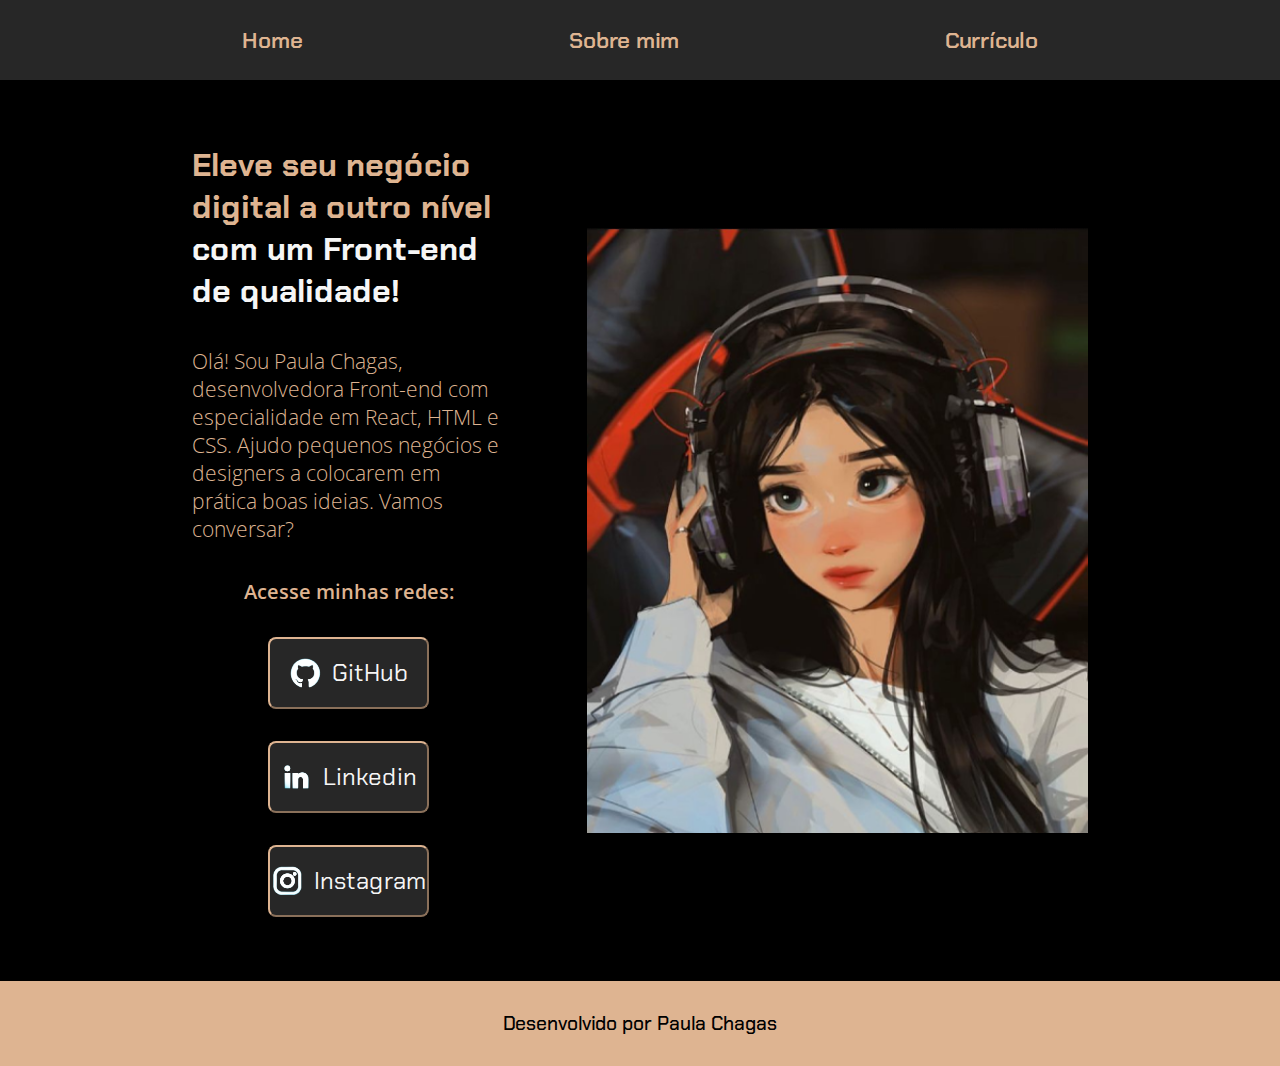
<file: index.html>
<!DOCTYPE html>
<html lang="pt-br">
<head>
    <meta charset="UTF-8">
    <meta http-equiv="X-UA-Compatible" content="IE=edge">
    <meta name="viewport" content="width=device-width, initial-scale=1.0">
    <title>Portifolio</title>
    <link rel="stylesheet" href="./styles/style.css">
</head>
<body>
    <header class="cabecalho">
        <nav class="cabecalho__menu">
            <a class="cabecalho__menu__link" href="index.html">Home</a>
            <a class="cabecalho__menu__link" href="about.html">Sobre mim</a>
            <a class="cabecalho__menu__link" href="curriculo.html">Currículo</a>
        </nav>
    </header>
    <main class="apresentacao">
        <section class="apresentacao__conteudo">
            <h1 class="apresentacao__conteudo__titulo">Eleve seu negócio digital a outro nível <strong class="titulo-destaque">com um Front-end de qualidade!</strong></h1>
            <p class="apresentacao__conteudo__texto">Olá! Sou Paula Chagas, desenvolvedora Front-end com especialidade em React, HTML e CSS. Ajudo pequenos negócios e designers a colocarem em prática boas ideias. Vamos conversar?</p>
            <div class="apresentacao__links">
                <h2 class="apresentacao__links__subtitulo">Acesse minhas redes:</h2>
                <a class="apresentacao__links__navegacao" href="https://github.com/paulinhachgs">
                    <img src="./assts/github.png" alt="logo do GitHub">GitHub</a>
                <a class="apresentacao__links__navegacao" href="https://linkedin.com/paulinhachgs">
                    <img src="./assts/linkedin.png" alt="logo do Linkedin">Linkedin</a>
                <a class="apresentacao__links__navegacao" href="https://instagram.com/paulinhatch">
                    <img src="./assts/instagram.png" alt="logo do Instagram">Instagram</a>
            </div>
        </section>
        <img class="apresentacao__imagem" src="./assts/moongirl.png" alt="ilustração personagem feminino com bigfones">
    </main>
    <footer class="rodape">
        <p>Desenvolvido por Paula Chagas</p>
    </footer>
</body>
</html>
</file>
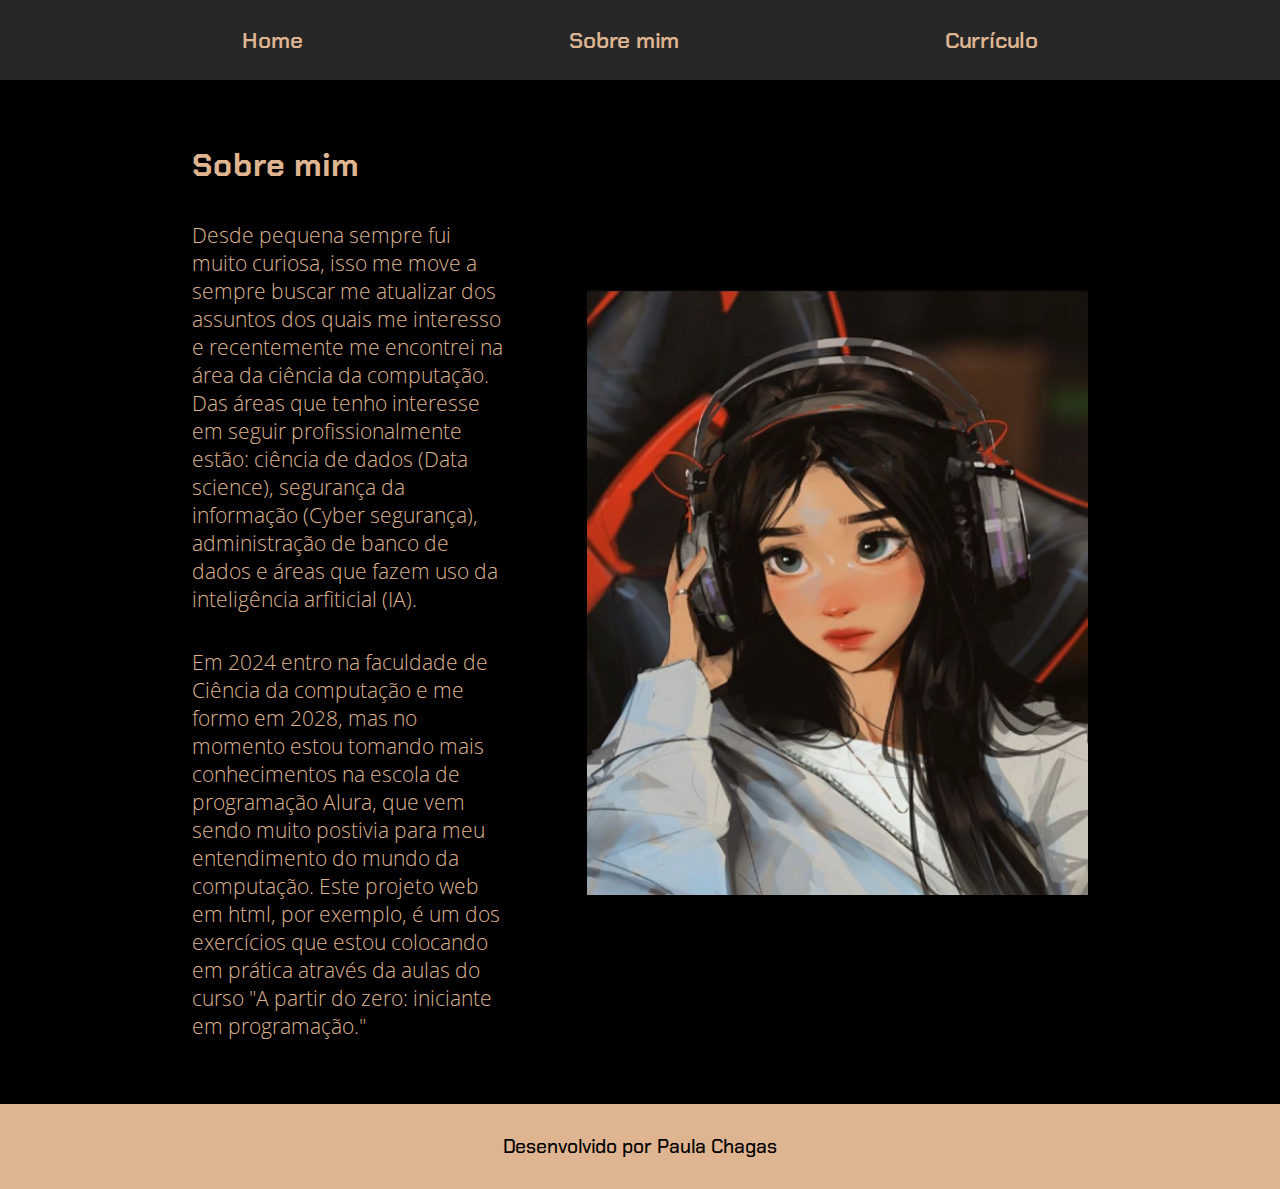
<file: about.html>
<!DOCTYPE html>
<html lang="pt-br">
<head>
    <meta charset="UTF-8">
    <meta http-equiv="X-UA-Compatible" content="IE=edge">
    <meta name="viewport" content="width=device-width, initial-scale=1.0">
    <title>Sobre mim</title>
    <link rel="stylesheet" href="./styles/style.css">
</head>
<body>
    <header class="cabecalho">
        <nav class="cabecalho__menu">
            <a class="cabecalho__menu__link" href="index.html">Home</a>
            <a class="cabecalho__menu__link" href="about.html">Sobre mim</a>
            <a class="cabecalho__menu__link" href="curriculo.html">Currículo</a>
        </nav>
    </header>
    <main class="apresentacao">
        <section class="apresentacao__conteudo">
            <h1 class="apresentacao__conteudo__titulo">Sobre mim</h1>
            <p class="apresentacao__conteudo__texto">Desde pequena sempre fui muito curiosa, isso me move a sempre buscar me atualizar dos assuntos dos quais me interesso e recentemente me encontrei na área da ciência da computação. Das áreas que tenho interesse em seguir profissionalmente estão: ciência de dados (Data science), segurança da informação (Cyber segurança), administração de banco de dados e áreas que fazem uso da inteligência arfiticial (IA).</p>
            <p class="apresentacao__conteudo__texto">Em 2024 entro na faculdade de Ciência da computação e me formo em 2028, mas no momento estou tomando mais conhecimentos na escola de programação Alura, que vem sendo muito postivia para meu entendimento do mundo da computação. Este projeto web em html, por exemplo, é um dos exercícios que estou colocando em prática através da aulas do curso "A partir do zero: iniciante em programação."</p>
        </section>
        <img class="apresentacao__imagem" src="./assts/moongirl.png" alt="ilustração personagem feminino com bigfones">
    </main>
    <footer class="rodape">
        <p>Desenvolvido por Paula Chagas</p>
    </footer>   
</body>
</html>
</file>
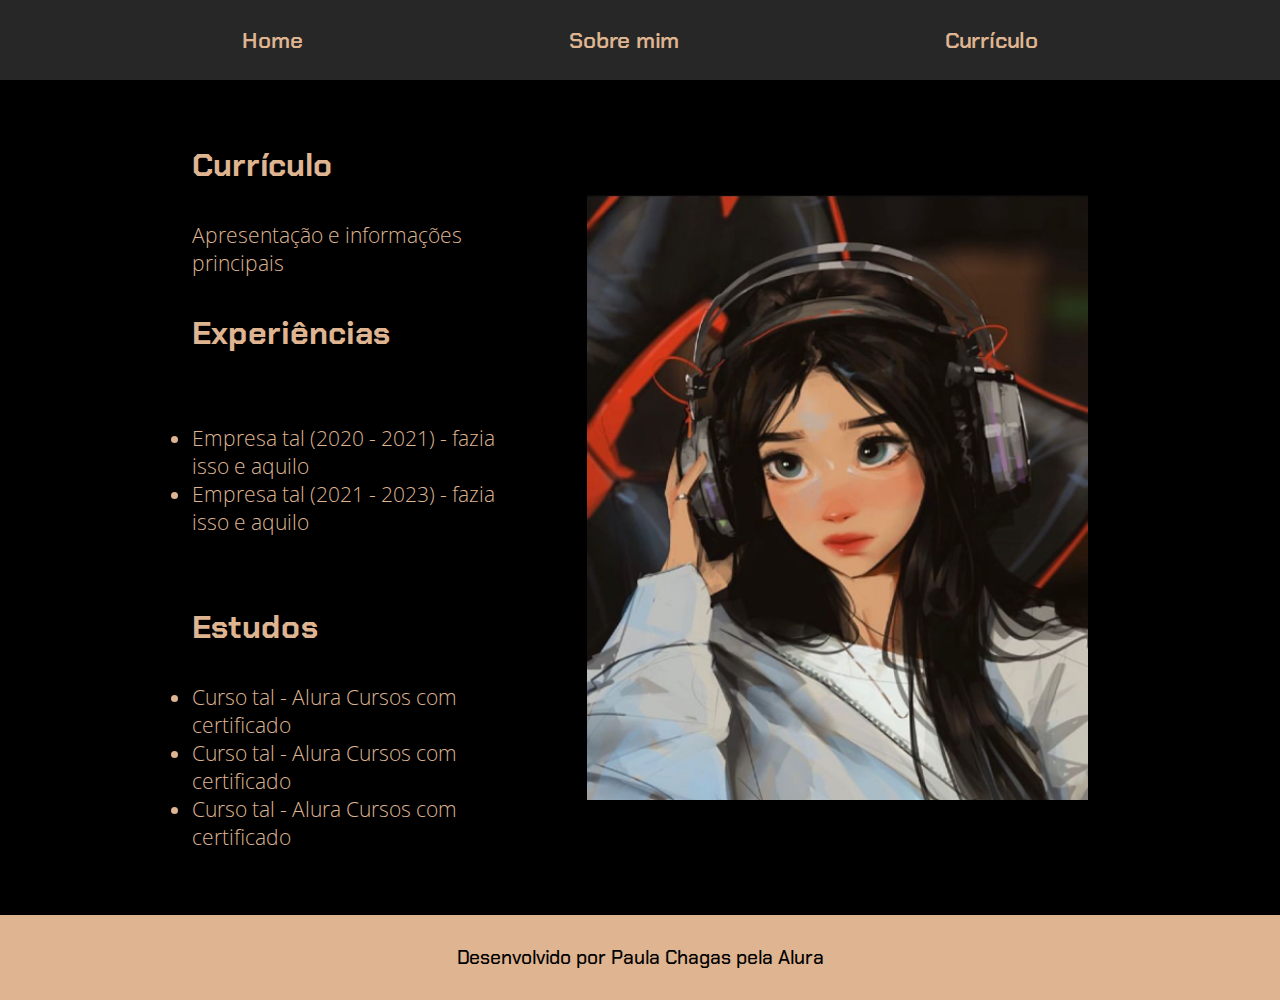
<file: curriculo.html>
<!DOCTYPE html>
<html lang="en">
<head>
    <meta charset="UTF-8">
    <meta http-equiv="X-UA-Compatible" content="IE=edge">
    <meta name="viewport" content="width=device-width, initial-scale=1.0">
    <title>Currículo</title>
    <link rel="stylesheet" href="./styles/style.css">
</head>
<body>
    <header class="cabecalho">
        <nav class="cabecalho__menu">
            <a class="cabecalho__menu__link" href="index.html">Home</a>
            <a class="cabecalho__menu__link" href="about.html">Sobre mim</a>
            <a class="cabecalho__menu__link" href="curriculo.html">Currículo</a>
        </nav>
    </header>
    
    <main class="apresentacao">
        <section class="apresentacao__conteudo">
            <h1 class="apresentacao__conteudo__titulo">Currículo</h1>
            <p class="apresentacao__conteudo__texto">
                Apresentação e informações principais
            </p>
            <h2 class="apresentacao__conteudo__titulo">Experiências</h2>
            <p class="apresentacao__conteudo__texto">
            <ul class="apresentacao__conteudo__texto">
                <li> Empresa tal (2020 - 2021) - fazia isso e aquilo </li>
                <li> Empresa tal (2021 - 2023) - fazia isso e aquilo </li>
            </ul>
            </p>
            <h2 class="apresentacao__conteudo__titulo">Estudos</h2>
            <div class="apresentacao__conteudo__texto">
            <ul class="apresentacao__conteudo__texto">
                <li>Curso tal - Alura Cursos <a href="linkdocertificado">com certificado</a> </li>
                <li>Curso tal - Alura Cursos <a href="linkdocertificado">com certificado</a></li>
                <li>Curso tal - Alura Cursos <a href="linkdocertificado">com certificado</a></li>
            </ul>
            </div>    
        </section>
        <img class="apresentacao__imagem" src="./assts/moongirl.png" alt="ilustração personagem feminino com bigfones">
    </main> 

    <footer class="rodape">
        <p>Desenvolvido por Paula Chagas pela Alura</p>
    </footer>   
</body>
</html>
</file>
<file: styles/style.css>
@import url('https://fonts.googleapis.com/css2?family=Open+Sans&Bacasime+Antique&family=Chakra+Petch&display=swap');

:root {
    --cor-primaria: #000000;
    --cor-secundaria: #F6F6F6;
    --cor-terciaria: #DEB491;
    --cor-hover: #272727;

    --font-primaria: 'Chakra Petch', sans-serif;
    --font-secundaria: 'Open Sans', sans-serif;
}

*{
    margin: 0;
    padding: 0;
}

body {
    box-sizing: border-box;
    background-color: var(--cor-primaria);
    color: var(--cor-terciaria);
}

.cabecalho {
    padding: 2%;
    background-color: var(--cor-hover);
}

.cabecalho__menu {
    display: flex;
    gap: 50px;
    justify-content: space-evenly;
}

.cabecalho__menu__link {
    font-family: var(--font-primaria);
    font-size: 1.4rem;
    font-weight: 600;
    color: var(--cor-terciaria);
    text-decoration: none;
}

.apresentacao {
    padding: 5% 15%;
    display: flex;
    align-items: center;
    justify-content: space-between;
    gap: 82px;
}

.apresentacao__conteudo {
    width: 50%;
    display: flex;
    flex-direction: column;
    gap: 35px;
}

.apresentacao__conteudo__titulo {
    font-family: var(--font-primaria);
    font-size: 2rem;
}

.titulo-destaque {
    color: var(--cor-secundaria);
}

.apresentacao__conteudo__texto {
    font-size: 1.3rem;
    font-weight: 200;
    font-family: var(--font-secundaria);
}

.apresentacao__conteudo__texto a {
    text-decoration: none;
    color: var(--cor-terciaria);
}

.apresentacao__links {
    display: flex;
    gap: 32px;
    align-items: center;
    flex-direction: column;
    justify-content: space-between;
}

.apresentacao__links__subtitulo {
    font-family: var(--font-secundaria);
    font-size: 1.25rem;
    font-weight: 600;
}

.apresentacao__links__navegacao {
    display: flex;
    justify-content: center;
    gap: 10px;
    border: 2px outset var(--cor-terciaria);
    width: 50%;
    text-align: center;
    border-radius: 8px;
    font-size: 1.5rem;
    font-weight: 400;
    padding: 18px 0px;
    text-decoration: none;
    color: var(--cor-secundaria);
    font-family: var(--font-primaria);
}

.apresentacao__links__navegacao {
    background-color: var(--cor-hover);
}

.apresentacao__imagem {
    width: 80%;
}

.rodape {
    padding: 30px;
    color: var(--cor-primaria);
    background-color: var(--cor-terciaria);
    text-align: center;
    font-family: var(--font-primaria);
    font-size: 1.2rem;
    font-weight: 500;
}

@media (max-width: 1200px) {

    .cabecalho {
        padding: 8%;
    }

    .cabecalho__menu {
        justify-content: center;
    }

    .cabecalho__menu__link {
        font-size: 100%;
    }

    .apresentacao {
        flex-direction: column-reverse;
        padding: 5%;
    }

    .apresentacao__conteudo {
        width: auto;
    }

    .apresentacao__imagem {
        padding: 10% 0% 0% 0%;
    }
}
</file>
